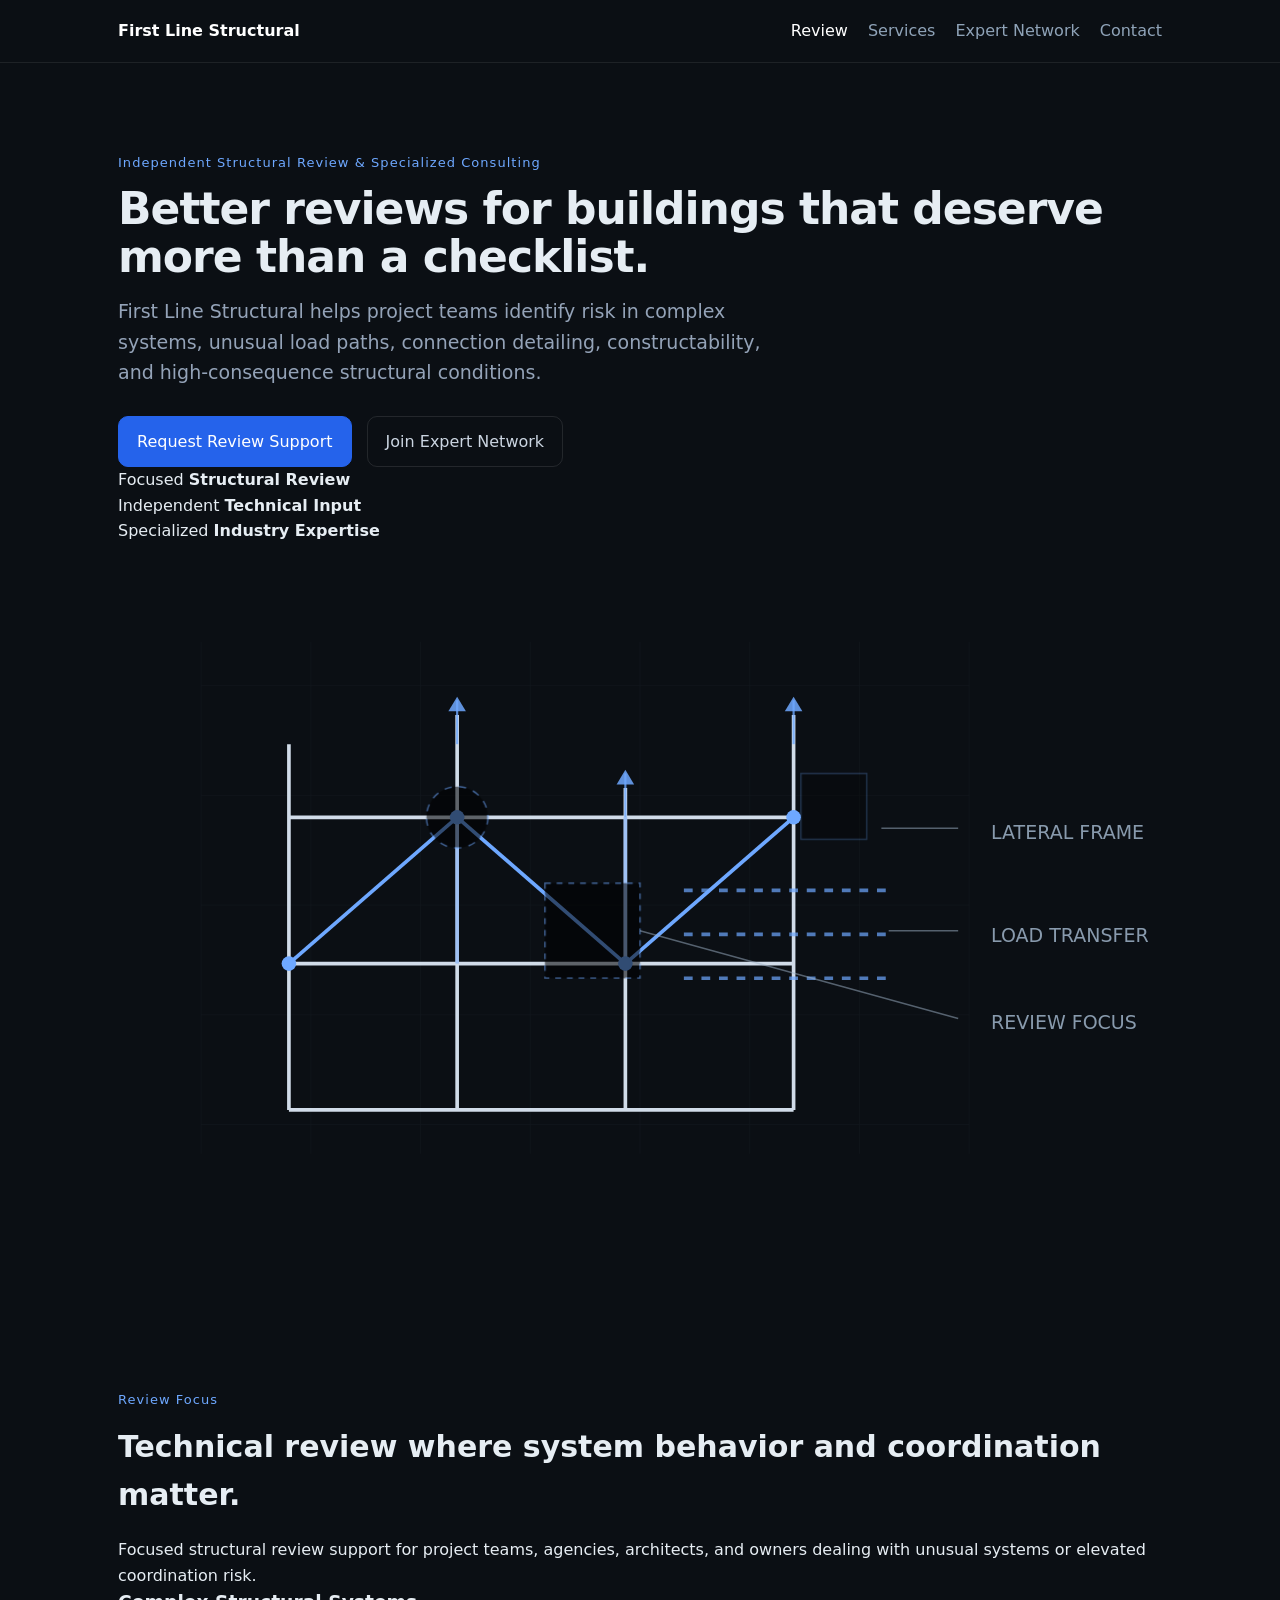
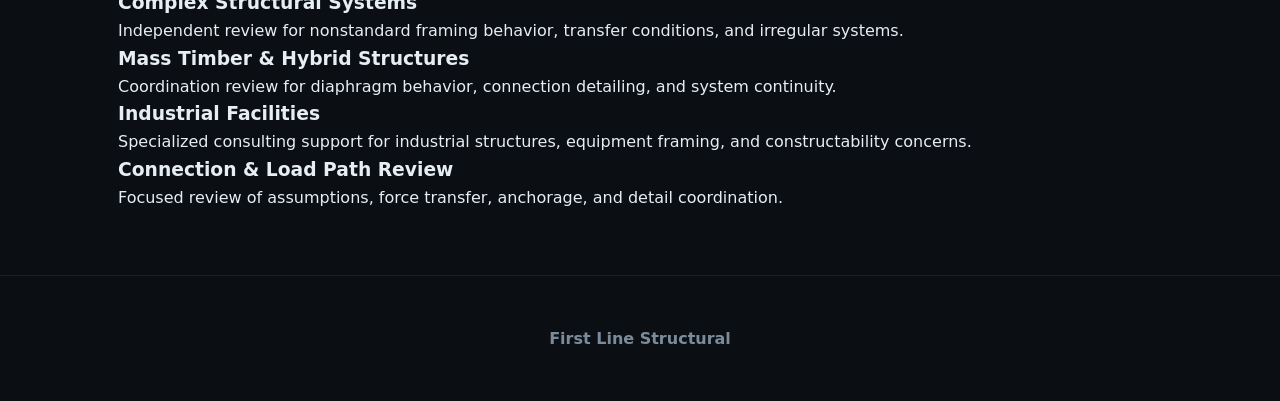
<file: index.html>
<!doctype html>
<html lang="en">
<head>
  <meta charset="utf-8" />
  <meta name="viewport" content="width=device-width, initial-scale=1" />
  <title>First Line Structural</title>
  <link rel="stylesheet" href="assets/css/styles.css">

  <style>
    .technical-process-grid {
      display: grid;
      gap: 14px;
      margin-top: 36px;
      max-width: 560px;
    }

    .technical-process-item {
      display: flex;
      align-items: center;
      justify-content: space-between;
      padding: 22px 24px;
      background: rgba(255,255,255,0.03);
      border: 1px solid rgba(255,255,255,0.08);
      border-radius: 18px;
      transition: 0.2s ease;
    }

    .technical-process-item:hover {
      border-color: rgba(110,168,255,0.35);
      transform: translateY(-2px);
    }

    .technical-process-item strong {
      display: block;
      font-size: 18px;
      margin-bottom: 6px;
      color: white;
    }

    .technical-process-item span {
      color: #9fb3c8;
      font-size: 14px;
      line-height: 1.5;
    }

    .technical-arrow {
      color: #6ea8ff;
      font-size: 28px;
      padding-left: 20px;
      opacity: 0.8;
      flex-shrink: 0;
    }

    .hero-graphic-card {
      padding: 10px !important;
    }

  </style>
</head>

<body>
<header class="site-header">
  <div class="container nav-wrap">
    <a class="logo" href="index.html">First Line Structural</a>

    <nav class="nav">
      <a href="index.html" class="active">Review</a>
      <a href="services.html">Services</a>
      <a href="expert-network.html">Expert Network</a>
      <a href="contact.html">Contact</a>
    </nav>
  </div>
</header>

<main>

<section class="hero advanced-hero">

<div class="hero-grid container">

<div class="hero-copy">

<p class="eyebrow">Independent Structural Review & Specialized Consulting</p>

<h1>
Better reviews for buildings that deserve more than a checklist.
</h1>

<p class="lead">
First Line Structural helps project teams identify risk in complex systems, unusual load paths, connection detailing, constructability, and high-consequence structural conditions.
</p>

<div class="actions">
<a href="contact.html" class="btn primary">Request Review Support</a>
<a href="expert-network.html" class="btn">Join Expert Network</a>
</div>

<div class="hero-stats">
<div>
<span>Focused</span>
<strong>Structural Review</strong>
</div>

<div>
<span>Independent</span>
<strong>Technical Input</strong>
</div>

<div>
<span>Specialized</span>
<strong>Industry Expertise</strong>
</div>
</div>

</div>

<div class="hero-graphic-wrap">
<div class="hero-graphic-card">

<svg viewBox="0 0 1400 950" class="hero-diagram">

<g opacity="0.08" stroke="#5b6b7d" stroke-width="1">
<path d="M100 120V820" />
<path d="M250 120V820" />
<path d="M400 120V820" />
<path d="M550 120V820" />
<path d="M700 120V820" />
<path d="M850 120V820" />
<path d="M1000 120V820" />
<path d="M1150 120V820" />

<path d="M100 180H1150" />
<path d="M100 330H1150" />
<path d="M100 480H1150" />
<path d="M100 630H1150" />
<path d="M100 780H1150" />
</g>

<g stroke="#dce8f5" stroke-width="5" fill="none" opacity="0.95">
<path d="M220 760V260" />
<path d="M450 760V220" />
<path d="M680 760V320" />
<path d="M910 760V220" />

<path d="M220 760H910" />
<path d="M220 560H910" />
<path d="M220 360H910" />
</g>

<g stroke="#6ea8ff" stroke-width="5" fill="none">
<path d="M220 560L450 360" />
<path d="M450 360L680 560" />
<path d="M680 560L910 360" />

<path d="M450 360L450 560" opacity="0.5" />
<path d="M680 560L680 360" opacity="0.5" />

<path d="M760 460H1040" stroke-dasharray="12 12" opacity="0.7" />
<path d="M760 520H1040" stroke-dasharray="12 12" opacity="0.7" />
<path d="M760 580H1040" stroke-dasharray="12 12" opacity="0.7" />
</g>

<g fill="#6ea8ff">
<circle cx="220" cy="560" r="10" />
<circle cx="450" cy="360" r="10" />
<circle cx="680" cy="560" r="10" />
<circle cx="910" cy="360" r="10" />
</g>

<g opacity="0.8" stroke="#6ea8ff" stroke-width="3">
<path d="M450 200V260" />
<path d="M680 300V360" />
<path d="M910 200V260" />
</g>

<g fill="#6ea8ff" opacity="0.85">
<path d="M438 215L450 195L462 215" />
<path d="M668 315L680 295L692 315" />
<path d="M898 215L910 195L922 215" />
</g>

<g opacity="0.55" stroke="#6ea8ff" stroke-width="2">
<rect x="570" y="450" width="130" height="130" stroke-dasharray="8 8"/>
<rect x="920" y="300" width="90" height="90" opacity="0.45"/>
<circle cx="450" cy="360" r="42" stroke-dasharray="10 10" />
</g>

<g fill="#9fb3c8" opacity="0.85" font-size="26">
<text x="1180" y="390">LATERAL FRAME</text>
<text x="1180" y="530">LOAD TRANSFER</text>
<text x="1180" y="650">REVIEW FOCUS</text>
</g>

<g stroke="#9fb3c8" stroke-width="2" opacity="0.5">
<path d="M1030 375L1135 375" />
<path d="M1040 515L1135 515" />
<path d="M700 515L1135 635" />
</g>

</svg>

</div>
</div>

</div>

</section>

<section class="section review-grid-section">
<div class="container">
<div class="section-heading-row">
<div>
<p class="eyebrow">Review Focus</p>
<h2>Technical review where system behavior and coordination matter.</h2>
</div>
<p class="section-side-text">
Focused structural review support for project teams, agencies, architects, and owners dealing with unusual systems or elevated coordination risk.
</p>
</div>
<div class="review-grid">
<div class="review-card">
<h3>Complex Structural Systems</h3>
<p>Independent review for nonstandard framing behavior, transfer conditions, and irregular systems.</p>
</div>
<div class="review-card">
<h3>Mass Timber & Hybrid Structures</h3>
<p>Coordination review for diaphragm behavior, connection detailing, and system continuity.</p>
</div>
<div class="review-card">
<h3>Industrial Facilities</h3>
<p>Specialized consulting support for industrial structures, equipment framing, and constructability concerns.</p>
</div>
<div class="review-card">
<h3>Connection & Load Path Review</h3>
<p>Focused review of assumptions, force transfer, anchorage, and detail coordination.</p>
</div>
</div>
</div>
</section>

</main>

<footer class="footer">
<div class="container">
<p><strong>First Line Structural</strong></p>
</div>
</footer>

<script src="assets/js/main.js"></script>

</body>
</html>
</file>
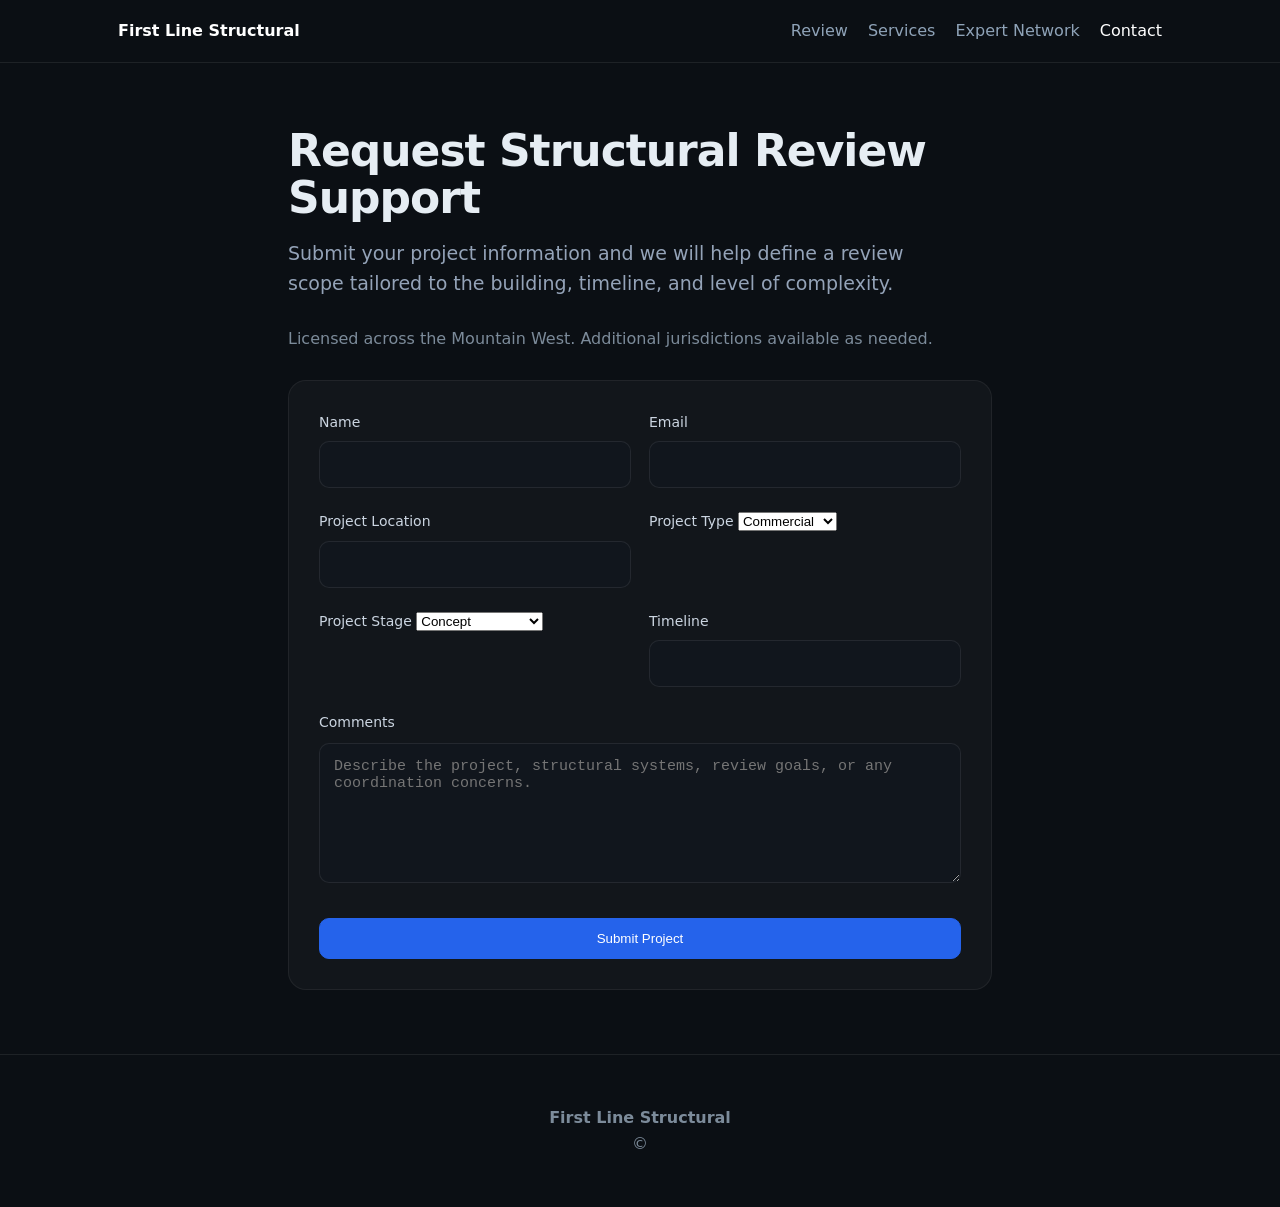
<file: contact.html>
<!doctype html>
<html lang="en">
<head>
  <meta charset="utf-8" />
  <meta name="viewport" content="width=device-width, initial-scale=1" />
  <title>Contact | First Line Structural</title>
  <link rel="stylesheet" href="/assets/css/styles.css" />
</head>
<body>

<header class="site-header">
  <div class="container nav-wrap">
    <a class="logo" href="index.html"><span class="logo-line"></span>First Line Structural</a>
    <nav class="nav">
      <a href="index.html">Review</a>
      <a href="services.html">Services</a>
      <a href="expert-network.html">Expert Network</a>
      <a href="contact.html" class="active">Contact</a>
    </nav>
  </div>
</header>

<main class="section">
  <div class="container narrow" style="max-width:760px;">

    <h1>Request Structural Review Support</h1>

    <p class="lead">
      Submit your project information and we will help define a review scope tailored to the building, timeline, and level of complexity.
    </p>

    <p class="muted" style="margin-bottom:28px; color:#7c8b9a;">
      Licensed across the Mountain West. Additional jurisdictions available as needed.
    </p>

    <form id="projectForm" class="form-card">

      <div class="form-grid">
        <label>Name
          <input type="text" name="name" required>
        </label>

        <label>Email
          <input type="email" name="email" required>
        </label>
      </div>

      <div class="form-grid">
        <label>Project Location
          <input type="text" name="location">
        </label>

        <label>Project Type
          <select name="type">
            <option>Commercial</option>
            <option>Mass Timber</option>
            <option>Industrial</option>
            <option>Residential</option>
            <option>Other</option>
          </select>
        </label>
      </div>

      <div class="form-grid">
        <label>Project Stage
          <select name="stage">
            <option>Concept</option>
            <option>Permit Set</option>
            <option>Construction</option>
            <option>Existing Structure</option>
          </select>
        </label>

        <label>Timeline
          <input type="text" name="timeline">
        </label>
      </div>

      <label>Comments
        <textarea name="comments" rows="6" placeholder="Describe the project, structural systems, review goals, or any coordination concerns."></textarea>
      </label>

      <button class="btn primary" type="submit" style="margin-top:28px; width:100%;">
        Submit Project
      </button>

      <p id="formStatus" class="small"></p>

    </form>

  </div>
</main>

<footer class="footer">
  <div class="container footer-grid">
    <p><strong>First Line Structural</strong></p>
    <p class="small">© <span id="year"></span></p>
  </div>
</footer>

<script src="/assets/js/main.js"></script>
</body>
</html>
</file>
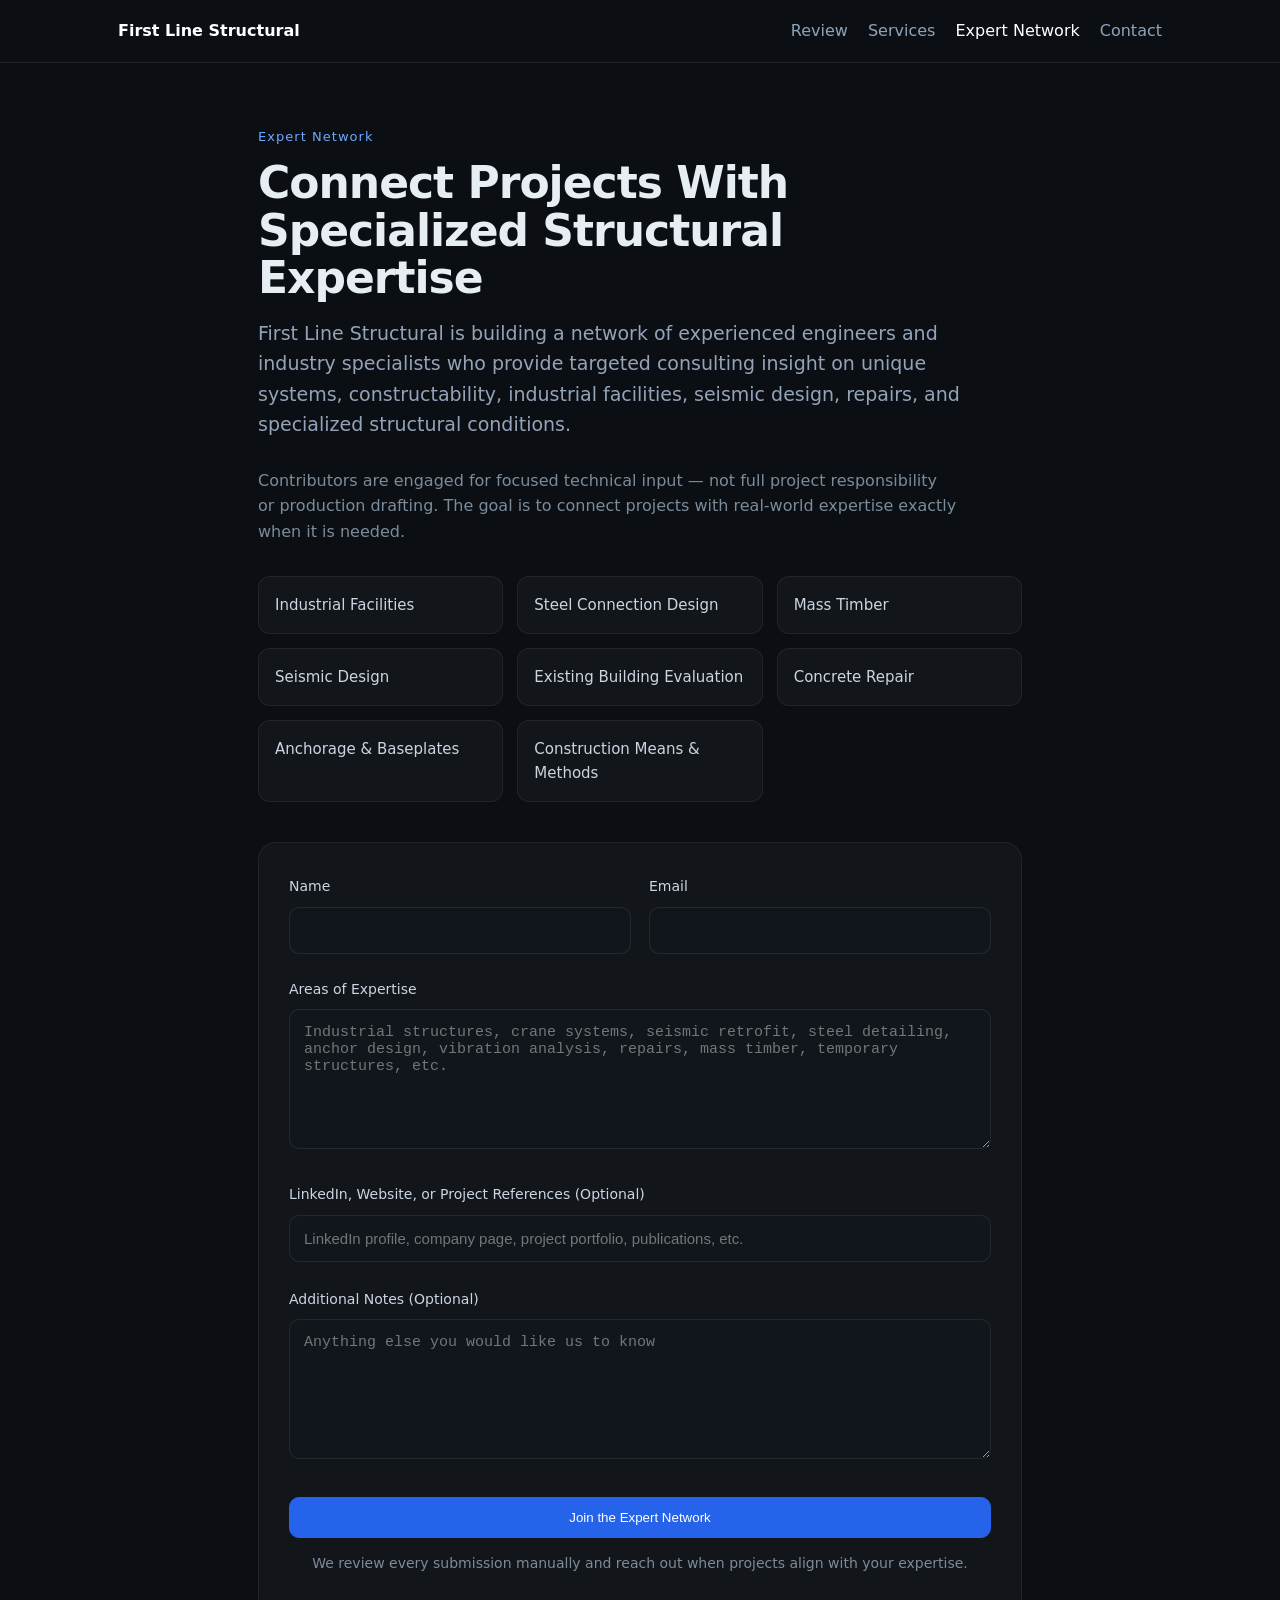
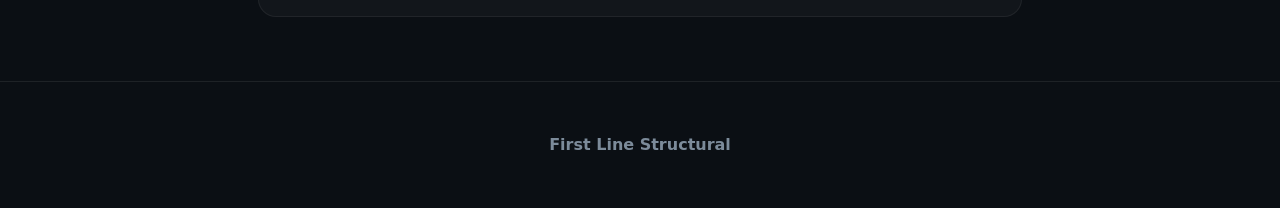
<file: expert-network.html>
<!doctype html>
<html lang="en">
<head>
  <meta charset="utf-8" />
  <meta name="viewport" content="width=device-width, initial-scale=1" />
  <title>Expert Network | First Line Structural</title>
  <link rel="stylesheet" href="assets/css/styles.css" />
</head>

<body>

<header class="site-header">
  <div class="container nav-wrap">
    <a class="logo" href="index.html">First Line Structural</a>
    <nav class="nav">
      <a href="index.html">Review</a>
      <a href="services.html">Services</a>
      <a href="expert-network.html" class="active">Expert Network</a>
      <a href="contact.html">Contact</a>
    </nav>
  </div>
</header>

<main class="section">

  <div class="container" style="max-width:820px;">

    <p class="eyebrow">Expert Network</p>

    <h1 style="margin-bottom:16px; max-width:700px;">
      Connect Projects With Specialized Structural Expertise
    </h1>

    <p class="lead" style="max-width:720px;">
      First Line Structural is building a network of experienced engineers and industry specialists who provide targeted consulting insight on unique systems, constructability, industrial facilities, seismic design, repairs, and specialized structural conditions.
    </p>

    <p style="margin-bottom:28px; color:#7c8b9a; max-width:700px;">
      Contributors are engaged for focused technical input — not full project responsibility or production drafting. The goal is to connect projects with real-world expertise exactly when it is needed.
    </p>

    <div class="expertise-grid">
      <div class="expertise-card">Industrial Facilities</div>
      <div class="expertise-card">Steel Connection Design</div>
      <div class="expertise-card">Mass Timber</div>
      <div class="expertise-card">Seismic Design</div>
      <div class="expertise-card">Existing Building Evaluation</div>
      <div class="expertise-card">Concrete Repair</div>
      <div class="expertise-card">Anchorage & Baseplates</div>
      <div class="expertise-card">Construction Means & Methods</div>
    </div>

    <form id="expertForm" class="form-card">

      <div class="form-grid">
        <div>
          <label>Name</label>
          <input type="text" name="name" required>
        </div>

        <div>
          <label>Email</label>
          <input type="email" name="email" required>
        </div>
      </div>

      <div style="margin-bottom:24px;">
        <label>Areas of Expertise</label>

        <textarea
          name="expertise"
          rows="6"
          placeholder="Industrial structures, crane systems, seismic retrofit, steel detailing, anchor design, vibration analysis, repairs, mass timber, temporary structures, etc."
        ></textarea>
      </div>

      <div style="margin-bottom:24px;">
        <label>LinkedIn, Website, or Project References (Optional)</label>

        <input
          type="text"
          name="references"
          placeholder="LinkedIn profile, company page, project portfolio, publications, etc."
        >
      </div>

      <div style="margin-bottom:30px;">
        <label>Additional Notes (Optional)</label>

        <textarea
          name="notes"
          rows="4"
          placeholder="Anything else you would like us to know"
        ></textarea>
      </div>

      <button class="btn primary" type="submit" style="width:100%;">
        Join the Expert Network
      </button>

      <p class="form-note">
        We review every submission manually and reach out when projects align with your expertise.
      </p>

      <p id="expertStatus" style="margin-top:12px; color:#7c8b9a;"></p>

    </form>

  </div>

</main>

<footer class="footer">
  <div class="container">
    <p><strong>First Line Structural</strong></p>
  </div>
</footer>

<script src="assets/js/main.js"></script>

</body>
</html>
</file>
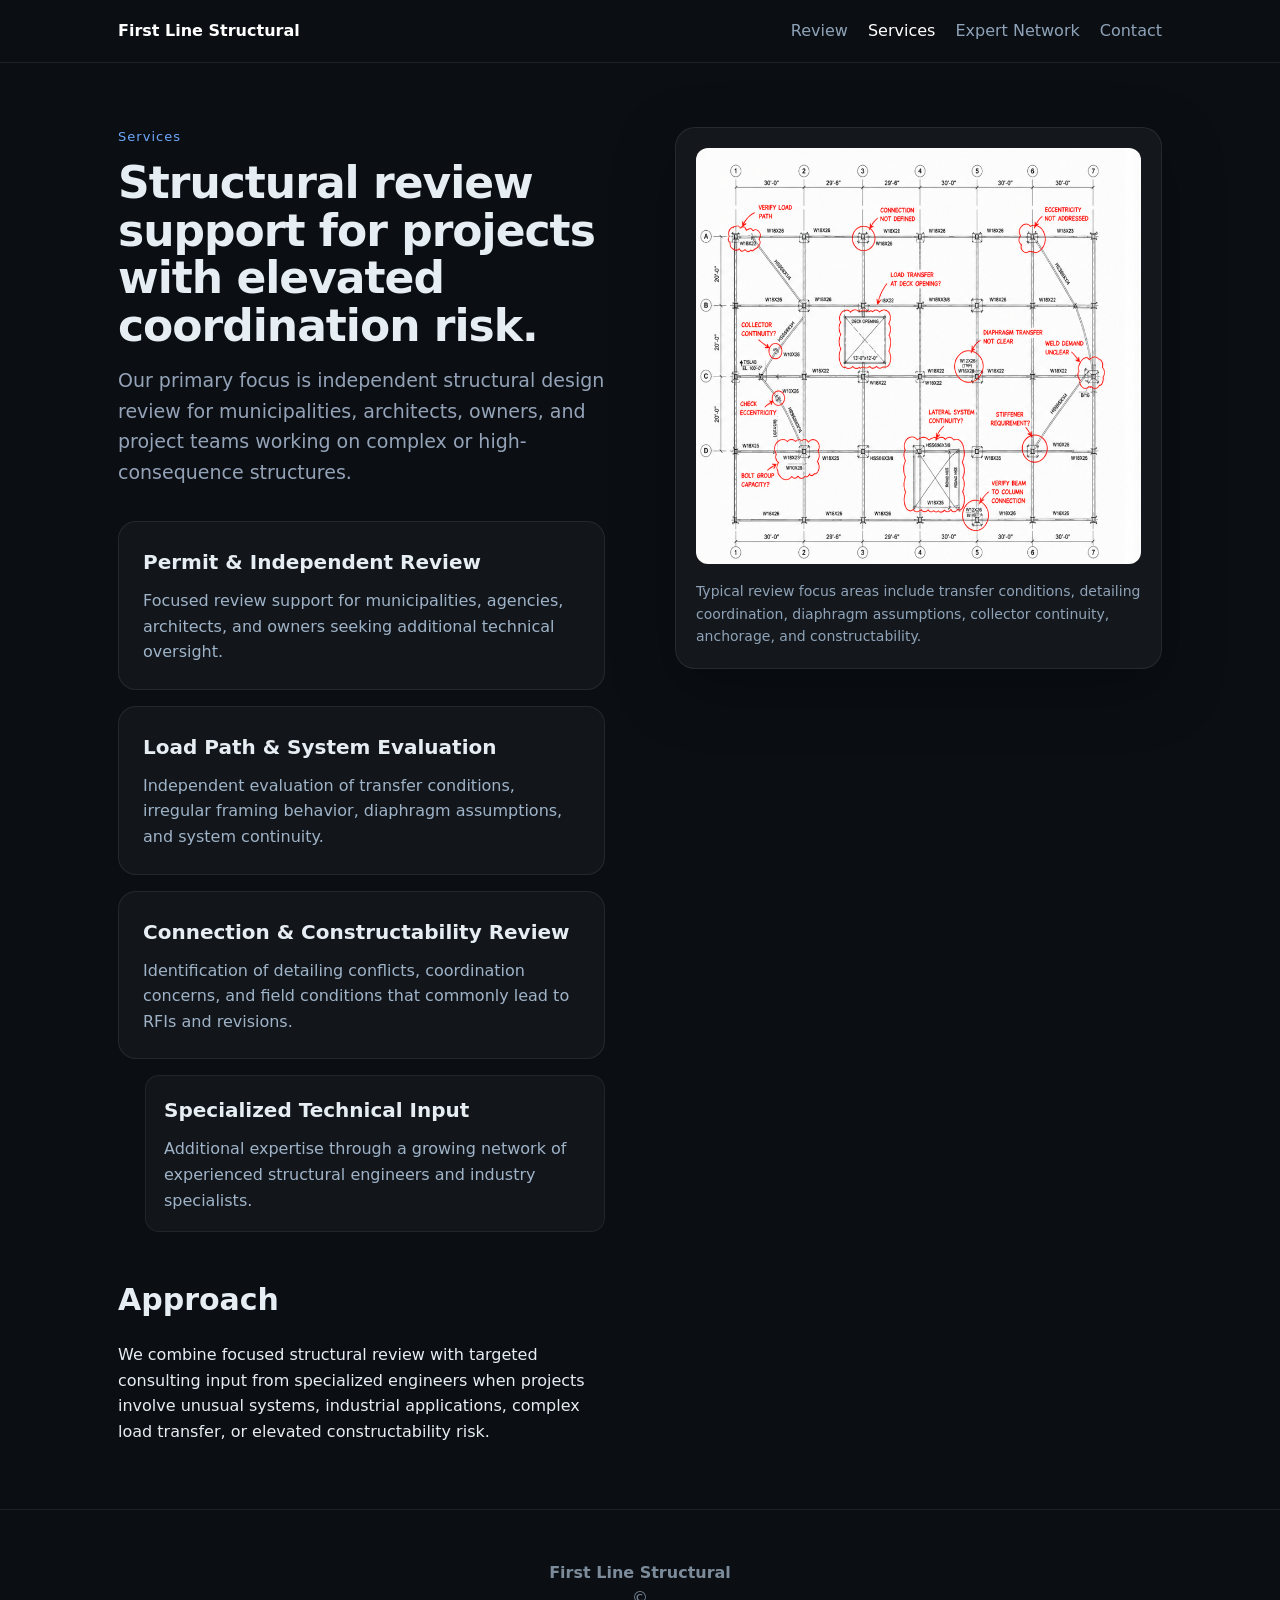
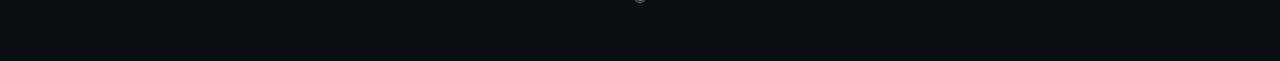
<file: services.html>
<!doctype html>
<html lang="en">
<head>
  <meta charset="utf-8" />
  <meta name="viewport" content="width=device-width, initial-scale=1" />
  <title>Services | First Line Structural</title>
  <link rel="stylesheet" href="assets/css/styles.css" />

  <style>

    .service-process-grid {
      display: grid;
      gap: 16px;
      margin: 34px 0 44px;
      max-width: 620px;
    }

    .service-process-card {
      background: rgba(255,255,255,0.03);
      border: 1px solid rgba(255,255,255,0.08);
      border-radius: 18px;
      padding: 24px;
      transition: 0.2s ease;
    }

    .service-process-card:hover {
      transform: translateY(-2px);
      border-color: rgba(110,168,255,0.3);
    }

    .service-process-card h3 {
      margin-bottom: 10px;
      font-size: 20px;
    }

    .service-process-card p {
      color: #9fb3c8;
      line-height: 1.6;
    }

  </style>

</head>
<body>

<header class="site-header">
  <div class="container nav-wrap">
    <a class="logo" href="index.html">First Line Structural</a>

    <nav class="nav">
      <a href="index.html">Review</a>
      <a href="services.html" class="active">Services</a>
      <a href="expert-network.html">Expert Network</a>
      <a href="contact.html">Contact</a>
    </nav>
  </div>
</header>

<main class="section">

  <div class="container">

    <div class="split visual-split" style="align-items:start; gap:70px;">

      <div>

        <p class="eyebrow">Services</p>

        <h1>Structural review support for projects with elevated coordination risk.</h1>

        <p class="lead">
          Our primary focus is independent structural design review for municipalities, architects, owners, and project teams working on complex or high-consequence structures.
        </p>

        <div class="service-process-grid">

          <div class="service-process-card">
            <h3>Permit & Independent Review</h3>
            <p>
              Focused review support for municipalities, agencies, architects, and owners seeking additional technical oversight.
            </p>
          </div>

          <div class="service-process-card">
            <h3>Load Path & System Evaluation</h3>
            <p>
              Independent evaluation of transfer conditions, irregular framing behavior, diaphragm assumptions, and system continuity.
            </p>
          </div>

          <div class="service-process-card">
            <h3>Connection & Constructability Review</h3>
            <p>
              Identification of detailing conflicts, coordination concerns, and field conditions that commonly lead to RFIs and revisions.
            </p>
          </div>

          <div class="service-process-card">
            <h3>Specialized Technical Input</h3>
            <p>
              Additional expertise through a growing network of experienced structural engineers and industry specialists.
            </p>
          </div>

        </div>

        <h2>Approach</h2>

        <p>
          We combine focused structural review with targeted consulting input from specialized engineers when projects involve unusual systems, industrial applications, complex load transfer, or elevated constructability risk.
        </p>

      </div>

      <div style="max-width:520px; margin-left:auto; background:rgba(255,255,255,0.04); padding:20px; border-radius:20px; border:1px solid rgba(255,255,255,0.08); box-shadow:0 20px 60px rgba(0,0,0,0.35);">

        <img src="assets/images/redline-review.png" alt="Example structural review markup" style="width:100%; border-radius:12px; display:block;">

        <p style="margin-top:16px; color:#8fa3b8; font-size:14px;">
          Typical review focus areas include transfer conditions, detailing coordination, diaphragm assumptions, collector continuity, anchorage, and constructability.
        </p>

      </div>

    </div>

  </div>

</main>

<footer class="footer">
  <div class="container footer-grid">
    <p><strong>First Line Structural</strong></p>
    <p class="small">© <span id="year"></span></p>
  </div>
</footer>

<script src="assets/js/main.js"></script>

</body>
</html>
</file>
<file: assets/css/styles.css>
* {
  margin: 0;
  padding: 0;
  box-sizing: border-box;
}

body {
  font-family: Inter, system-ui, -apple-system, sans-serif;
  background: #0b0f14;
  color: #e6edf3;
  line-height: 1.6;
}

/* LAYOUT */
.container {
  max-width: 1100px;
  margin: 0 auto;
  padding: 0 28px;
}

.section {
  padding: 64px 0;
}

.section.alt {
  background: #0f141a;
}

/* HEADER */
.site-header {
  border-bottom: 1px solid rgba(255,255,255,0.08);
  padding: 18px 0;
}

.nav-wrap {
  display: flex;
  justify-content: space-between;
  align-items: center;
}

.logo {
  color: white;
  text-decoration: none;
  font-weight: 700;
}

.nav {
  display: flex;
  gap: 20px;
}

.nav a {
  color: #8fa3b8;
  text-decoration: none;
  font-weight: 500;
}

.nav a.active {
  color: #ffffff;
}

/* HERO */
.hero {
  padding: 90px 0 60px;
}

.eyebrow {
  color: #6ea8ff;
  font-size: 13px;
  letter-spacing: 0.08em;
  margin-bottom: 12px;
}

h1 {
  font-size: 44px;
  line-height: 1.08;
  margin-bottom: 16px;
  letter-spacing: -1px;
}

h2 {
  font-size: 30px;
  margin-bottom: 18px;
}

.lead {
  font-size: 19px;
  color: #94a3b8;
  margin-bottom: 28px;
  max-width: 650px;
}

/* BUTTONS */
.btn {
  display: inline-block;
  padding: 12px 18px;
  border-radius: 10px;
  text-decoration: none;
  margin-right: 10px;
  border: 1px solid rgba(255,255,255,0.1);
  color: #cbd5e1;
  font-weight: 500;
  transition: 0.2s ease;
}

.btn:hover {
  transform: translateY(-1px);
}

.btn.primary {
  background: #2563eb;
  border-color: #2563eb;
  color: white;
}

/* LIST */
.checklist {
  margin-top: 24px;
}

.checklist li {
  margin-bottom: 10px;
  color: #9fb3c8;
}

/* SPLIT */
.split {
  display: grid;
  grid-template-columns: 1fr 1fr;
  gap: 60px;
  align-items: center;
}

/* IMAGE CARD */
.split div:last-child {
  max-width: 460px;
  margin-left: auto;
  background: rgba(255,255,255,0.03);
  padding: 18px;
  border-radius: 14px;
  border: 1px solid rgba(255,255,255,0.06);
}

.split img {
  width: 100%;
  border-radius: 8px;
}

/* EXPERT NETWORK */
.expertise-grid {
  display: grid;
  grid-template-columns: repeat(auto-fit, minmax(220px, 1fr));
  gap: 14px;
  margin: 32px 0 40px;
}

.expertise-card {
  background: rgba(255,255,255,0.03);
  border: 1px solid rgba(255,255,255,0.06);
  border-radius: 12px;
  padding: 16px;
  color: #cbd5e1;
  font-size: 15px;
}

.form-card {
  background: rgba(255,255,255,0.03);
  border: 1px solid rgba(255,255,255,0.06);
  border-radius: 18px;
  padding: 30px;
}

.form-grid {
  display: grid;
  grid-template-columns: 1fr 1fr;
  gap: 18px;
  margin-bottom: 22px;
}

input,
textarea {
  width: 100%;
  margin-top: 8px;
  padding: 14px;
  border-radius: 10px;
  border: 1px solid rgba(255,255,255,0.08);
  background: #11161d;
  color: #e6edf3;
  font-size: 15px;
}

textarea {
  resize: vertical;
  min-height: 140px;
}

label {
  color: #cbd5e1;
  font-size: 14px;
  font-weight: 500;
}

.form-note {
  margin-top: 14px;
  color: #7c8b9a;
  font-size: 14px;
  text-align: center;
}

/* FOOTER */
.footer {
  padding: 50px 0;
  border-top: 1px solid rgba(255,255,255,0.08);
  text-align: center;
  color: #7c8b9a;
}

@media (max-width: 700px) {

  .nav-wrap,
  .split,
  .form-grid {
    grid-template-columns: 1fr;
    display: grid;
    gap: 20px;
  }

  .nav {
    flex-wrap: wrap;
  }

  h1 {
    font-size: 38px;
  }

}
</file>
